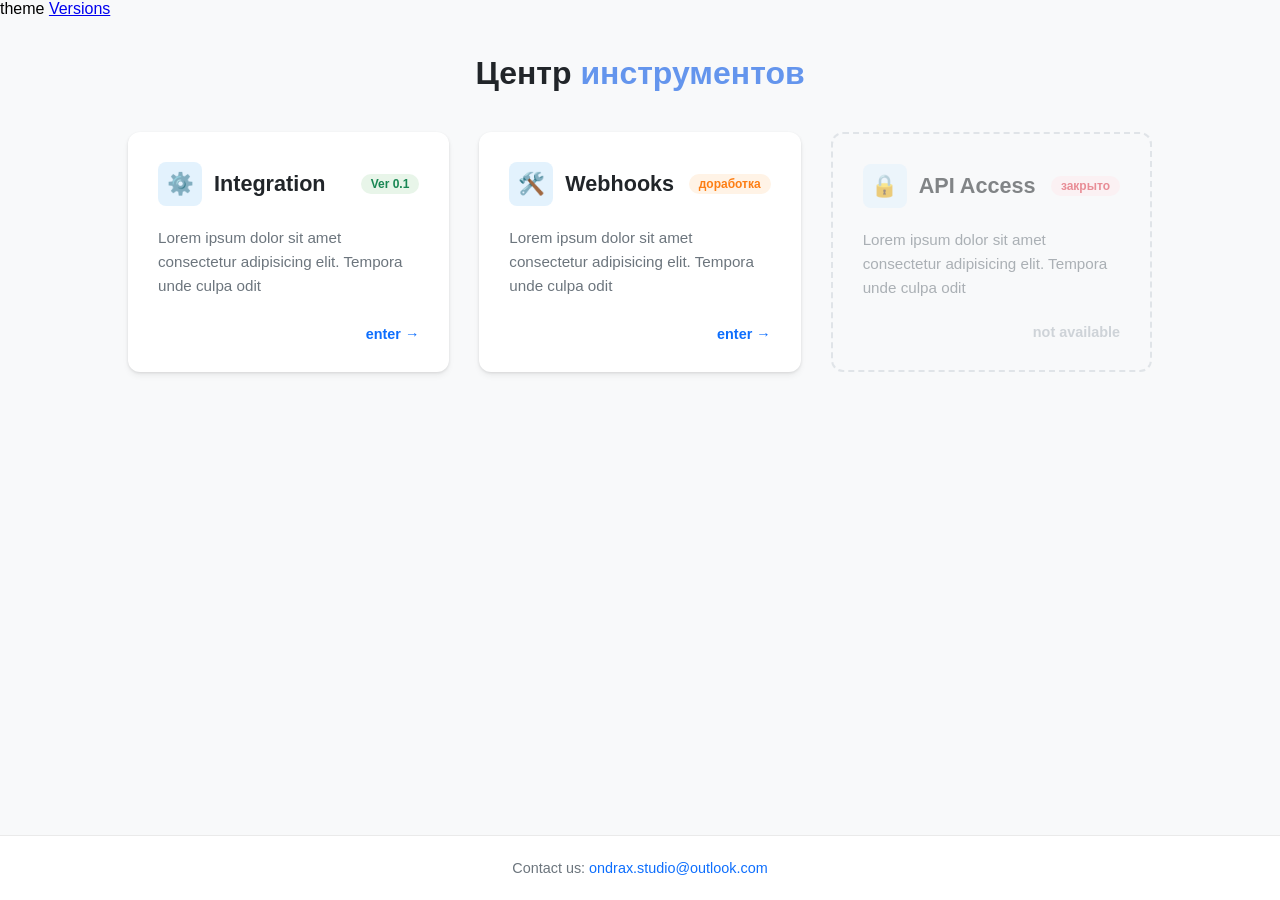
<file: index.html>
<!DOCTYPE html>
<html lang="ru">
<head>
    <meta charset="UTF-8">
    <meta name="viewport" content="width=device-width, initial-scale=1.0">
    <title>ToolHUB</title>
    <link rel="stylesheet" href="src/css/main.css">
    <link rel="shortcut icon" href="src/res/favicon.png" type="image/x-icon">
</head>
<body>
<header>
    theme
    <a href="directions/versions">Versions</a>
</header>
<!-- Основной контент страницы -->
<main>
    <section class="directions-container">
        <h2 class="section-title">Центр <span style="color: cornflowerblue">инструментов</span></h2>

        <!-- Сетка для карточек -->
        <div class="directions-grid">

            <!-- Карточка 1: Активная (Интеграция) -->
            <a href="https://example.com" class="direction">
                <div class="card-header">
                    <div class="icon">⚙️</div>
                    <h3 class="name">integration</h3>
                    <span class="status-tag v-success">Ver 0.1</span>
                </div>
                <p class="description">Lorem ipsum dolor sit amet consectetur adipisicing elit. Tempora unde culpa
                    odit</p>
                <div class="card-footer">
                    <span class="enter-link">enter</span>
                </div>
            </a>

            <!-- Карточка 2: На доработке (Вебхуки) -->
            <a href="https://example.com" class="direction disabled-warning">
                <div class="card-header">
                    <div class="icon">🛠️</div>
                    <h3 class="name">webhooks</h3>
                    <span class="status-tag v-warning">доработка</span>
                </div>
                <p class="description">Lorem ipsum dolor sit amet consectetur adipisicing elit. Tempora unde culpa
                    odit</p>
                <div class="card-footer">
                    <span class="enter-link">enter</span>
                </div>
            </a>

            <!-- Карточка 3: Закрытая (Доступ к API) -->
            <a href="#" class="direction disabled-danger" onclick="return false;">
                <div class="card-header">
                    <div class="icon">🔒</div>
                    <h3 class="name">API Access</h3>
                    <span class="status-tag v-danger">закрыто</span>
                </div>
                <p class="description">Lorem ipsum dolor sit amet consectetur adipisicing elit. Tempora unde culpa
                    odit</p>
                <div class="card-footer">
                    <span class="enter-link">not available</span>
                </div>
            </a>

        </div>
    </section>
</main>

<!-- Подвал сайта -->
<footer>
    <p>
        Contact us: <a href="mailto:ondrax.studio@outlook.com">ondrax.studio@outlook.com</a>
    </p>
</footer>

</body>
</html>
</file>
<file: src/css/main.css>
/* ==========================================================================
   1. ГЛОБАЛЬНЫЕ СТИЛИ И СТРУКТУРА СТРАНИЦЫ (Sticky Footer)
   ========================================================================== */
html, body {
    height: 100%;
    margin: 0;
}

body {
    display: flex;
    flex-direction: column;
    background-color: #f8f9fa;
    font-family: 'Segoe UI', Tahoma, Geneva, Verdana, sans-serif;
}

main {
    flex: 1 0 auto; /* Растягивает контент, заставляя футер всегда быть внизу окна */
}

/* ==========================================================================
   2. СЕТКА ДЛЯ КАРТОЧЕК
   ========================================================================== */
.directions-container {
    max-width: 80%;
    margin: 0 auto;
    padding: 10px 45px;
}

.section-title {
    text-align: center;
    color: #212529;
    margin-bottom: 40px;
    font-size: 2rem;
    font-weight: 700;
}

.directions-grid {
    display: grid;
    /* Автоматически рассчитывает колонки: минимум 300px, максимум распределяет поровну */
    grid-template-columns: repeat(auto-fit, minmax(300px, 1fr));
    gap: 30px;
}

/* ==========================================================================
   3. БАЗОВЫЕ СТИЛИ КАРТОЧКИ
   ========================================================================== */
.direction {
    background-color: #ffffff;
    border-radius: 12px;
    box-shadow: 0 4px 6px rgba(0, 0, 0, 0.05), 0 1px 3px rgba(0, 0, 0, 0.1);
    padding: 30px;
    text-decoration: none;
    display: flex;
    flex-direction: column;
    transition: transform 0.3s ease, box-shadow 0.3s ease;
}

/* Эффект всплывания при наведении на интерактивные карточки */
.direction:not(.disabled-danger):hover {
    transform: translateY(-5px);
    box-shadow: 0 10px 20px rgba(0, 0, 0, 0.1);
}

/* Шапка внутри карточки */
.card-header {
    display: flex;
    align-items: center;
    gap: 12px;
    margin-bottom: 20px;
}

/* Квадратный контейнер для символа-иконки */
.icon {
    display: inline-flex;
    align-items: center;
    justify-content: center;
    width: 44px;
    height: 44px;
    background-color: #e3f2fd;
    border-radius: 8px;
    flex-shrink: 0;
    font-size: 1.35rem;
    line-height: 1;
}

/* Текст названия интеграции */
.name {
    font-size: 1.35rem;
    color: #212529;
    margin: 0;
    text-transform: capitalize;
}

/* Текст описания */
.description {
    font-size: 0.95rem;
    color: #6c757d;
    line-height: 1.6;
    margin: 0 0 24px 0;
}

/* Футер карточки со ссылкой */
.card-footer {
    display: flex;
    justify-content: flex-end;
    margin-top: auto;
}

/* Ссылка enter */
.enter-link {
    font-size: 0.9rem;
    font-weight: 600;
    color: #0d6efd;
    display: inline-flex;
    align-items: center;
    transition: color 0.2s ease;
}

/* Динамическое добавление стрелки через CSS для анимации */
.direction:not(.disabled-danger) .enter-link::after {
    content: '→';
    margin-left: 4px;
    transition: transform 0.2s ease;
}

/* Анимация изменения цвета и сдвига стрелки */
.direction:not(.disabled-danger):hover .enter-link {
    color: #0a58ca;
}

.direction:not(.disabled-danger):hover .enter-link::after {
    transform: translateX(4px);
}

/* ==========================================================================
   4. ТЕГИ СТАТУСОВ (STATUS TAGS)
   ========================================================================== */
.status-tag {
    font-size: 0.75rem;
    font-weight: 600;
    padding: 3px 10px;
    border-radius: 20px;
    margin-left: auto;
    white-space: nowrap;
}

/* Зеленый статус (Версия / Готово) */
.v-success {
    color: #198754;
    background-color: #e8f5e9;
}

/* Оранжевый статус (В разработке) */
.v-warning {
    color: #fd7e14;
    background-color: #fff3e6;
}

/* Красный статус (Недоступно) */
.v-danger {
    color: #dc3545;
    background-color: #ffebee;
}

/* ==========================================================================
   5. МОДИФИКАТОРЫ СОСТОЯНИЙ КАРТОЧЕК (DISABLED STATES)
   ========================================================================== */

/* Карточка на доработке: убрали серый цвет и прозрачность, она теперь обычная */
.direction.disabled-warning {
    opacity: 1; /* Полная видимость */
    filter: none; /* Убираем любые фильтры */
}

/* Возвращаем стандартный синий цвет ссылки для доработки */
.direction.disabled-warning .enter-link {
    color: #0d6efd;
}


/* Закрытая карточка: сделали рамку темнее и заметнее */
.direction.disabled-danger {
    background-color: #f8f9fa;

    /* Изменили цвет границы с #dee2e6 на более темный #ced4da для четкости */
    border: 2px dashed #ced4da;

    box-shadow: none;
    cursor: not-allowed;
    opacity: 0.55;
}

.direction.disabled-danger .enter-link {
    color: #adb5bd;
}

/* ==========================================================================
   6. СТИЛИ ПОДВАЛА (FOOTER)
   ========================================================================== */
footer {
    flex-shrink: 0;
    background-color: #ffffff;
    padding: 24px 20px;
    text-align: center;
    border-top: 1px solid #eaeaea;
}

footer p {
    font-size: 0.9rem;
    color: #6c757d;
    margin: 0;
}

footer a {
    color: #0d6efd;
    text-decoration: none;
    font-weight: 500;
    transition: color 0.2s ease;
}

footer a:hover {
    color: #0a58ca;
    text-decoration: underline;
}
</file>
